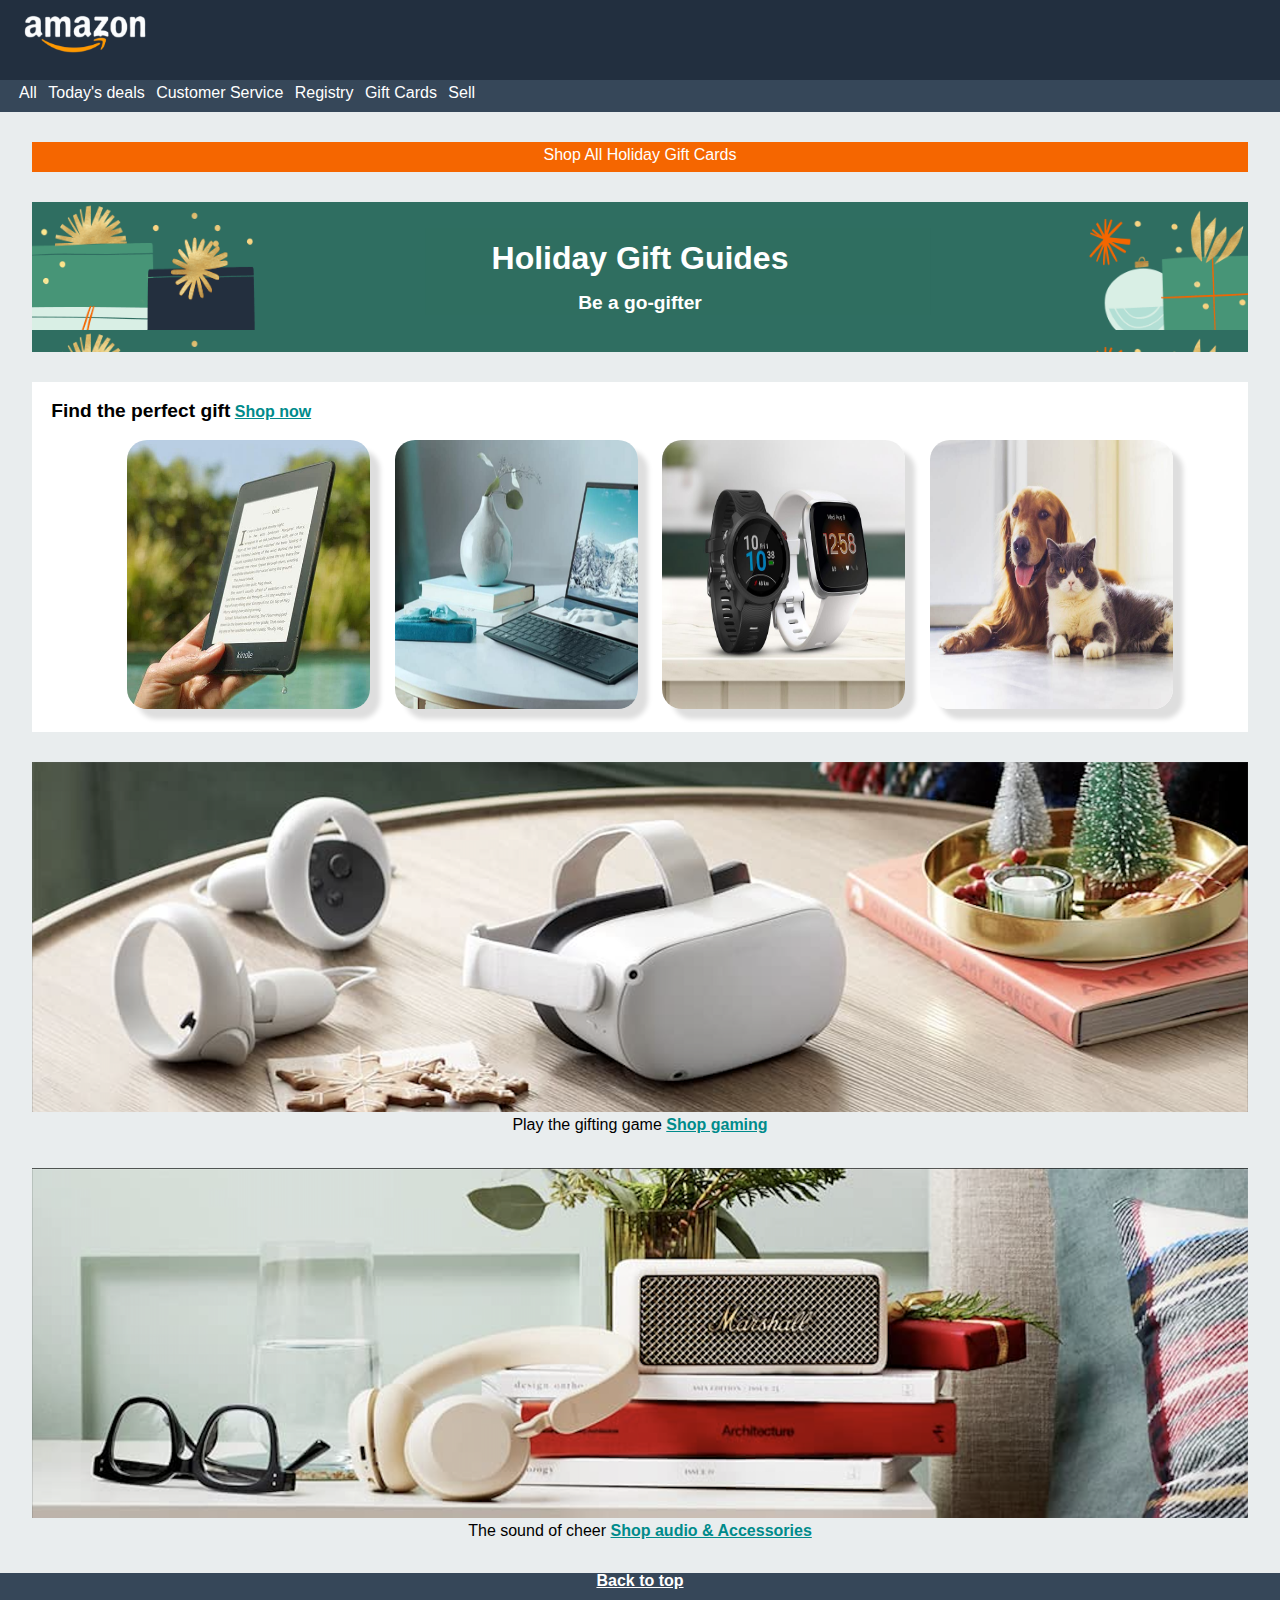
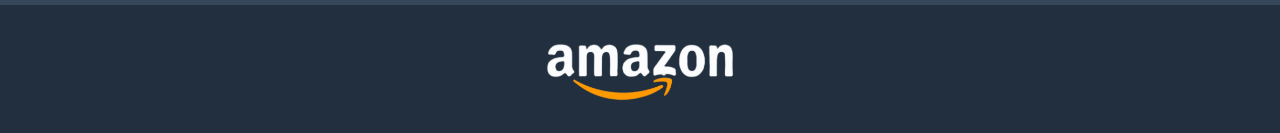
<file: Amazon Page/index.html>
<!DOCTYPE html>
<html lang="en">
  <head>
    <meta charset="UTF-8" />
    <meta name="viewport" content="width=device-width, initial-scale=1.0" />
    <title>Amazon page</title>
    <link rel="stylesheet" href="../Amazon Page/assets/css/reset.css" />
    <link rel="stylesheet" href="../Amazon Page/assets/css/style.css" />
  </head>
  <body>
    <header>
      <div id="blackbar">
        <div>
          <img
            src="../Amazon Page/assets/images/logo.png"
            alt="logo"
            id="logo"
          />
        </div>
      </div>
    </header>
    <main>
      <!-- <div id="container"> -->
      <nav id="navbar">
        <p id="first">All</p>
        <p>Today's deals</p>
        <p>Customer Service</p>
        <p>Registry</p>
        <p>Gift Cards</p>
        <p>Sell</p>
      </nav>
      <div class="content">
        <div class="orangebar">
          <p>Shop All Holiday Gift Cards</p>
        </div>
        <div class="giftbar">
          <h1>Holiday Gift Guides</h1>
          <h4>Be a go-gifter</h4>
        </div>
        <div class="whitesquare">
          <h4>Find the perfect gift</h4>
          <a href="">Shop now</a>
          <div class="imgbar">
            <div class="img">
              <img src="../Amazon Page/assets/images/img_1.jpg" alt="tablet" />
            </div>
            <div class="img">
              <img
                src="../Amazon Page/assets/images/img_2.jpg"
                alt="notebook"
              />
            </div>
            <div class="img">
              <img
                src="../Amazon Page/assets/images/img_3.jpg"
                alt="smartwatch"
              />
            </div>
            <div class="img">
              <img src="../Amazon Page/assets/images/img_4.jpg" alt="animals" />
            </div>
          </div>
        </div>
        <div class="image1"></div>
        <div class="description">
          <p>Play the gifting game</p>
          <a href="">Shop gaming</a>
        </div>
        <div class="image2"></div>
        <div class="description">
          <p>The sound of cheer</p>
          <a href="">Shop audio & Accessories</a>
        </div>
      </div>
      <!-- </div> -->
    </main>
    <footer>
      <div class="endbar">
        <a href="#top">Back to top</a>
      </div>
      <div class="final">
        <img
          src="../Amazon Page/assets/images/logo.png"
          alt="logo"
          id="final-logo"
        />
      </div>
    </footer>
  </body>
</html>
</file>
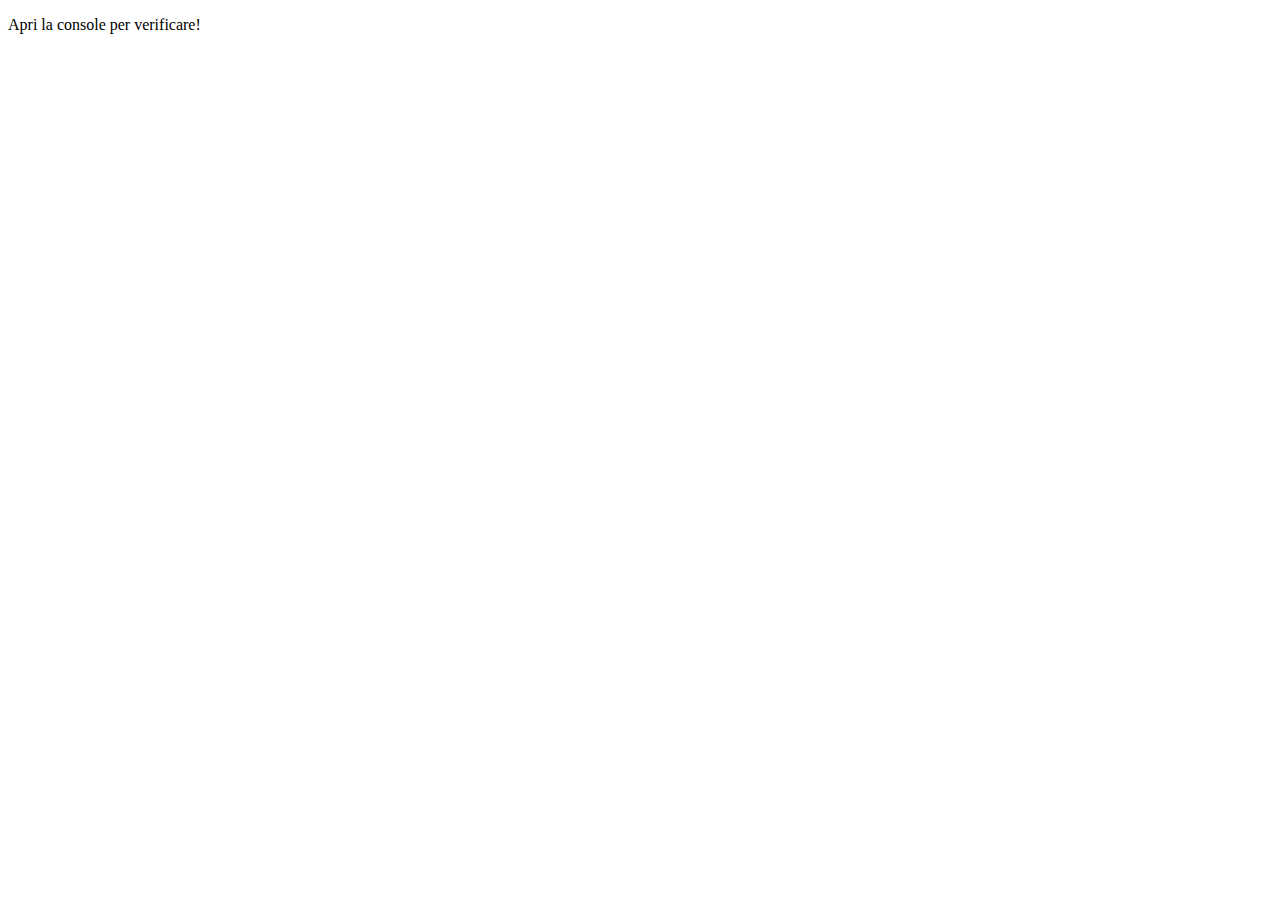
<file: JS Exercises/prova.html>
<!DOCTYPE html>
<html lang="en">
  <head>
    <meta charset="UTF-8" />
    <meta name="viewport" content="width=device-width, initial-scale=1.0" />
    <title>Testo Js</title>
  </head>
  <body>
    <main>
      <p>Apri la console per verificare!</p>
    </main>
    <script src="../JS Exercises/D5.js"></script>
  </body>
</html>
</file>
<file: Amazon Page/assets/css/style.css>
/* Your styles here */

/* stile generale */

h1,
h2,
h3,
h4,
h5,
h6{
    font-weight: 700;
}

p{
    line-height: 1.6em;

}
/* stile contenuto */

body{
    width: 100vw;
    font-family: Arial, Helvetica, sans-serif;
    background-color: #e9edee;
}
/* #container{
    background-color: #e9edee73;
    height: 100vh;
} */

#blackbar{
    background-color: rgba(34,47,63,255);
    width: 100%;
    height: 5em;
}
#logo{
    width: 130px;
    margin-top: 10px;
    margin-left: 20px;
}
#navbar{
    width: 100%;
    height: 2em;
    background-color: #364759;
    color: white;
}
#first{
    margin-left: 12px;
}
#navbar p{
    display: inline-block;
    padding-left: 7px;
    text-align: center;
}
.content{
    margin-top: 30px;
    margin-left: auto;
    margin-right: auto;
    width: 95%;



 }
.orangebar{
    width: 100%;
    height: 30px;
    background-color: #f56600;
    margin-left: auto;
    margin-right: auto;
}
.orangebar p{
    text-align: center;
    color: white;
}
.giftbar{
    width: 100%;
    height: 150px;
    margin-top: 30px;
    background-image: url(../images/bg-image.png);
    color: white;
}
.giftbar h1{
    font-size: 2em;
    text-align: center;
    padding-top: 40px;
}
.giftbar h4{
    font-size: 1.2em;
    text-align: center;
    padding-top: 1em;
   
}
.whitesquare{
    width: 100%;
    height: 350px;
    margin-top: 30px;
    background-color: white;
}
.whitesquare h4{
    display: inline-block;
    font-size: 1.2em;
    padding-top: 1em;
    padding-left: 1em;

}
a{
    color: darkcyan;
    font-weight: 700;
}
.imgbar{
    width: 100%;
    height: 95%;
    margin-left: auto;
    margin-right: auto;
    padding-top: 20px;
    text-align: center;
}

.imgbar .img{
    display: inline-block;
    width: 20%;
    height: 85%;
    padding-left: 20px;
}
.imgbar img{
    display: inline-block;
    border-radius: 20px;
    width: 100%;
    box-sizing: border-box;
    height: 95%;
    box-shadow: 10px 10px 5px #dedede;
    
}
.image1{
    width: 100%;
    height: 350px;
    margin-top: 30px;
    background-image: url(../images/img_9.png);
    background-size: cover;
}
.image2{
    width: 100%;
    height: 350px;
    margin-top: 30px;
    background-size: cover;
    background-image: url(../images/img_10.png);
}
.description{
    width: 100%;
    text-align: center;
}
.description p{
    display: inline-block;
}
.endbar{
    width: 100%;
    height: 2em;
    background-color: #364759;

}
.endbar{
    margin-top: 30px;
    text-align: center;
}
.endbar a{
    color: white;
}
.final{
    background-color: #222f3f;
    width: 100%;
    height: 8em;
    text-align: center;
}

#final-logo{
    width: 200px;
    text-align: center;
    margin-top: 30px;
}
</file>
